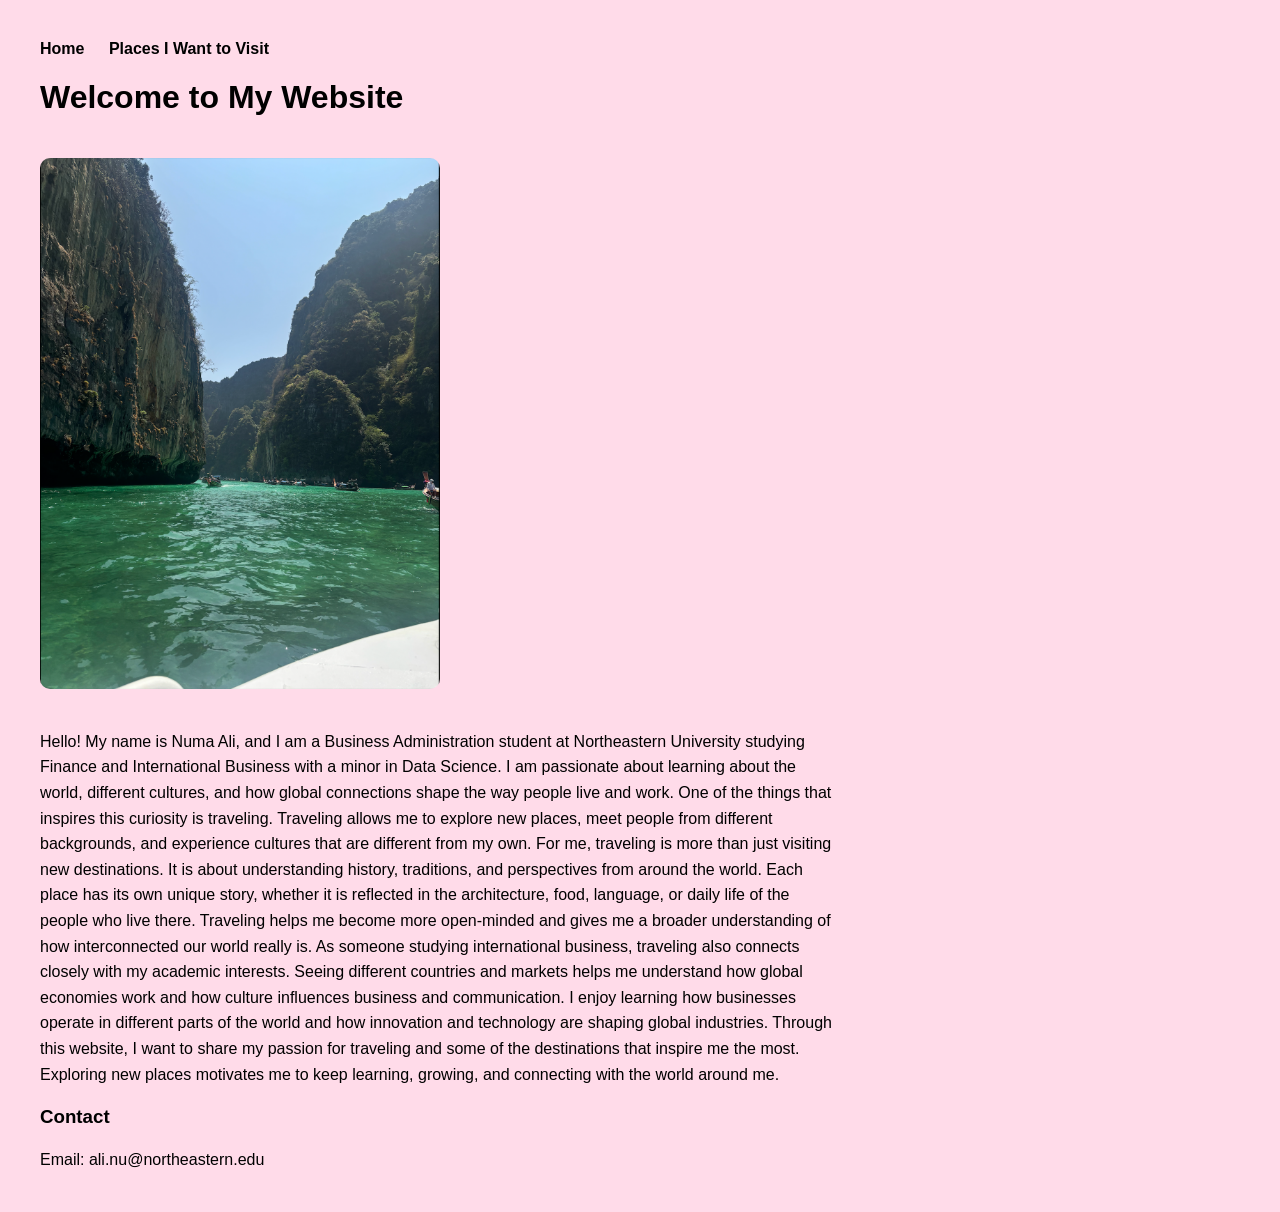
<file: index.html>
<!DOCTYPE html>
<html>
<head>
<title>Numa Ali</title>
<link rel="stylesheet" href="style.css">
</head>

<body>

<nav>
  <a href="index.html">Home</a>
  <a href="places.html">Places I Want to Visit</a>
</nav>

<h1>Welcome to My Website</h1>

<img src="travel.jpg" width="400" alt="Travel photo">
  
<p>
Hello! My name is Numa Ali, and I am a Business Administration student at Northeastern University studying Finance and International Business with a minor in Data Science. I am passionate about learning about the world, different cultures, and how global connections shape the way people live and work. One of the things that inspires this curiosity is traveling. Traveling allows me to explore new places, meet people from different backgrounds, and experience cultures that are different from my own.

For me, traveling is more than just visiting new destinations. It is about understanding history, traditions, and perspectives from around the world. Each place has its own unique story, whether it is reflected in the architecture, food, language, or daily life of the people who live there. Traveling helps me become more open-minded and gives me a broader understanding of how interconnected our world really is.

As someone studying international business, traveling also connects closely with my academic interests. Seeing different countries and markets helps me understand how global economies work and how culture influences business and communication. I enjoy learning how businesses operate in different parts of the world and how innovation and technology are shaping global industries.

Through this website, I want to share my passion for traveling and some of the destinations that inspire me the most. Exploring new places motivates me to keep learning, growing, and connecting with the world around me.
</p>

<h3>Contact</h3>
<p>Email: ali.nu@northeastern.edu</p>

</body>
</html>
</file>
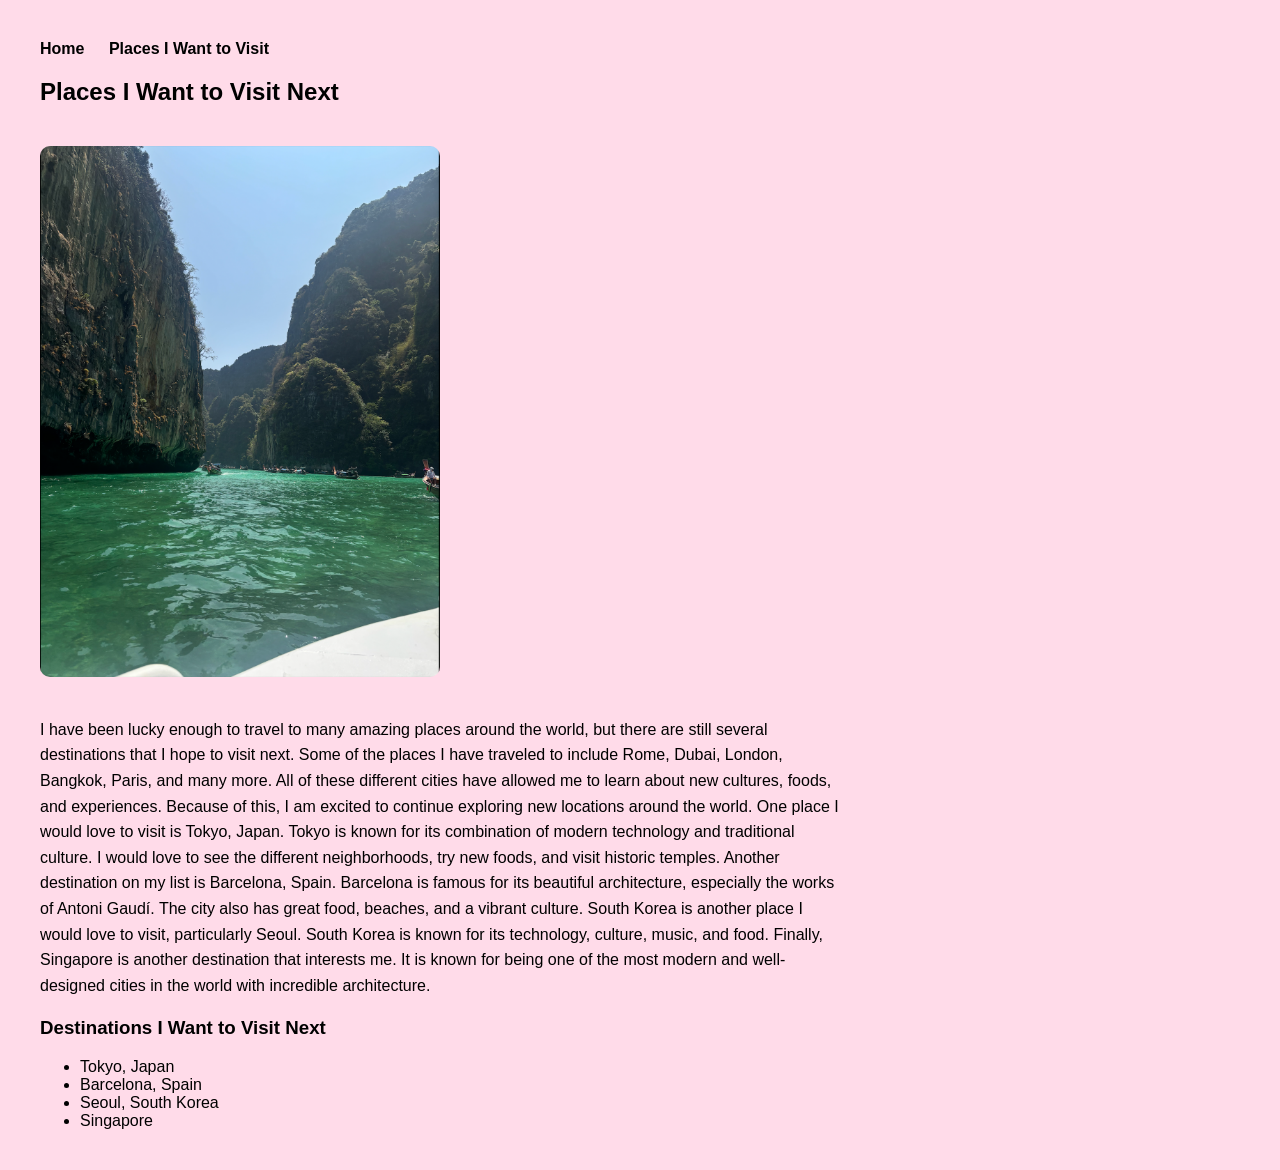
<file: places.html>
<!DOCTYPE html>
<html>
<head>
<title>Places I Want to Visit Next</title>
<link rel="stylesheet" href="style.css">
</head>

<body>

<nav>
  <a href="index.html">Home</a>
  <a href="places.html">Places I Want to Visit</a>
</nav>

<h2>Places I Want to Visit Next</h2>

<img src="travel.jpg" width="400" alt="Travel photo">

<p>
I have been lucky enough to travel to many amazing places around the world,
but there are still several destinations that I hope to visit next. Some of the
places I have traveled to include Rome, Dubai, London, Bangkok, Paris, and many
more. All of these different cities have allowed me to learn about new cultures,
foods, and experiences. Because of this, I am excited to continue exploring new
locations around the world.

One place I would love to visit is Tokyo, Japan. Tokyo is known for its
combination of modern technology and traditional culture. I would love to see
the different neighborhoods, try new foods, and visit historic temples.

Another destination on my list is Barcelona, Spain. Barcelona is famous for its
beautiful architecture, especially the works of Antoni Gaudí. The city also has
great food, beaches, and a vibrant culture.

South Korea is another place I would love to visit, particularly Seoul. South
Korea is known for its technology, culture, music, and food.

Finally, Singapore is another destination that interests me. It is known for
being one of the most modern and well-designed cities in the world with
incredible architecture.
</p>

<h3>Destinations I Want to Visit Next</h3>

<ul>
<li>Tokyo, Japan</li>
<li>Barcelona, Spain</li>
<li>Seoul, South Korea</li>
<li>Singapore</li>
</ul>

</body>
</html>
</file>
<file: style.css>
body {
  font-family: Arial, sans-serif;
  background-color: #ffdbe9;
  margin: 40px;
  color: black;
}

nav a {
  margin-right: 20px;
  text-decoration: none;
  color: black;
  font-weight: bold;
}

h1 {
  color: black;
}

h2 {
  color: black;
}

p {
  max-width: 800px;
  line-height: 1.6;
}

img {
  margin-top: 20px;
  margin-bottom: 20px;
  border-radius: 10px;
  width: 400px;
}
</file>
